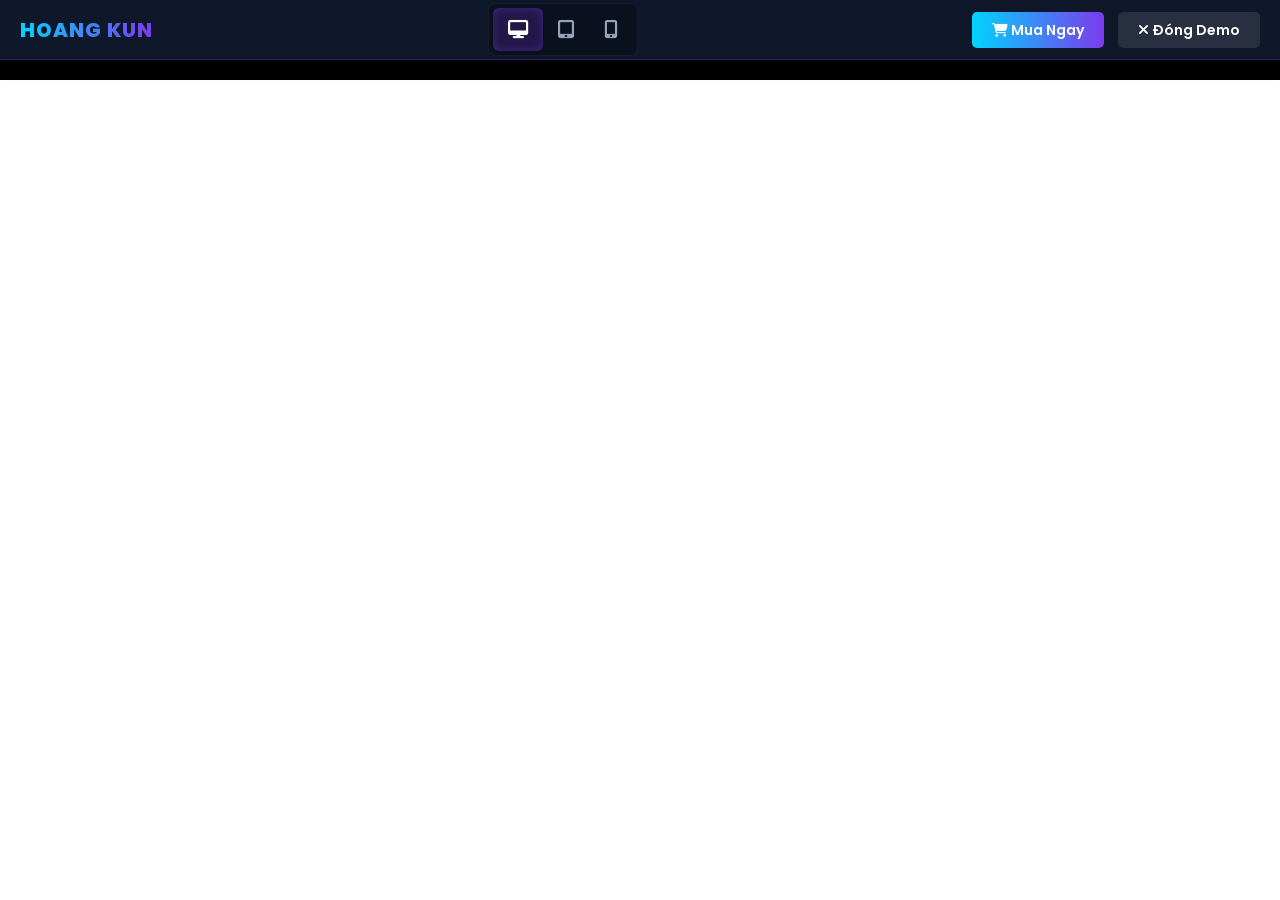
<file: demo-landing.html>
<!DOCTYPE html>
<html lang="vi">
<head>
    <meta charset="UTF-8">
    <meta name="viewport" content="width=device-width, initial-scale=1.0">
    <title>Live Preview | Landing Page Sale</title>
    
    <link href="https://fonts.googleapis.com/css2?family=Poppins:wght@400;600;800&display=swap" rel="stylesheet">
    <link rel="stylesheet" href="https://cdnjs.cloudflare.com/ajax/libs/font-awesome/6.5.1/css/all.min.css">
    
    <style>
        * { margin: 0; padding: 0; box-sizing: border-box; font-family: 'Poppins', sans-serif; }
        
        body { 
            background: #050816; 
            height: 100vh; 
            display: flex; 
            flex-direction: column; 
            overflow: hidden; /* Chống cuộn trang ở body, chỉ cuộn ở iframe */
        }

        /* =========================
           THANH CÔNG CỤ DEMO (TOP BAR)
           ========================= */
        .demo-topbar {
            height: 60px;
            background: #0f172a;
            border-bottom: 1px solid rgba(124, 58, 237, 0.3);
            display: flex;
            align-items: center;
            justify-content: space-between;
            padding: 0 20px;
            box-shadow: 0 4px 15px rgba(0, 0, 0, 0.5);
            z-index: 10;
        }

        .logo {
            font-size: 20px; font-weight: 800;
            background: linear-gradient(90deg, #00d4ff, #7c3aed);
            -webkit-background-clip: text; -webkit-text-fill-color: transparent;
            letter-spacing: 1px;
        }

        /* Nút chuyển đổi thiết bị (Responsive Toggles) */
        .device-controls {
            display: flex;
            background: rgba(0,0,0,0.3);
            border-radius: 8px;
            padding: 4px;
            border: 1px solid rgba(255,255,255,0.05);
        }

        .device-btn {
            background: transparent;
            border: none;
            color: #94a3b8;
            padding: 8px 15px;
            font-size: 18px;
            cursor: pointer;
            border-radius: 6px;
            transition: 0.3s;
        }

        .device-btn:hover { color: #fff; }
        
        /* Nút đang được chọn sẽ sáng màu tím */
        .device-btn.active {
            background: rgba(124, 58, 237, 0.2);
            color: #fff;
            box-shadow: inset 0 0 10px rgba(124, 58, 237, 0.4);
        }

        /* Nút Hành Động */
        .action-btns a {
            text-decoration: none;
            padding: 8px 20px;
            border-radius: 5px;
            font-size: 14px;
            font-weight: 600;
            transition: 0.3s;
        }

        .btn-buy {
            background: linear-gradient(90deg, #00d4ff, #7c3aed);
            color: #fff;
            margin-right: 10px;
        }
        .btn-buy:hover { opacity: 0.9; box-shadow: 0 0 15px rgba(0, 212, 255, 0.4); }

        .btn-close {
            background: rgba(255,255,255,0.1);
            color: #fff;
        }
        .btn-close:hover { background: #ff2a2a; color: #fff; }

        /* =========================
           KHUNG HIỂN THỊ WEB DEMO (IFRAME)
           ========================= */
        .preview-container {
            flex: 1;
            display: flex;
            justify-content: center;
            align-items: flex-start;
            background: #000; /* Nền đen đằng sau iframe */
            overflow: auto;
            padding-top: 20px;
        }

        #demoFrame {
            width: 100%; /* Mặc định là Desktop full màn */
            height: 100%;
            border: none;
            background: #fff;
            transition: width 0.4s cubic-bezier(0.25, 1, 0.5, 1);
            box-shadow: 0 0 30px rgba(0,0,0,0.8);
        }

        /* Khi xem dạng Ipad / Phone thì bo góc cho giống thiết bị thật */
        #demoFrame.is-device {
            height: 90%;
            border-radius: 15px;
            border: 8px solid #1e293b;
        }

        @media (max-width: 600px) {
            .logo { display: none; }
            .btn-buy { display: none; }
            .device-controls { margin: 0 auto; }
        }
    </style>
</head>
<body>

    <!-- Thanh Topbar -->
    <div class="demo-topbar">
        <div class="logo">HOANG KUN</div>
        
        <!-- Các nút test giao diện -->
        <div class="device-controls">
            <button class="device-btn active" onclick="changeDevice('desktop', this)" title="Desktop View">
                <i class="fas fa-desktop"></i>
            </button>
            <button class="device-btn" onclick="changeDevice('tablet', this)" title="Tablet View">
                <i class="fas fa-tablet-alt"></i>
            </button>
            <button class="device-btn" onclick="changeDevice('mobile', this)" title="Mobile View">
                <i class="fas fa-mobile-alt"></i>
            </button>
        </div>

        <!-- Nút mua và đóng -->
        <div class="action-btns">
            <a href="https://zalo.me/0788265513" class="btn-buy"><i class="fas fa-shopping-cart"></i> Mua Ngay</a>
            <!-- Link này sẽ dẫn người dùng quay về trang chi tiết hoặc trang chủ -->
            <a href="landing-page.html" class="btn-close"><i class="fas fa-times"></i> Đóng Demo</a>
        </div>
    </div>

    <!-- Khung tải web -->
    <div class="preview-container">
        <!-- ĐIỀN LINK WEB DEMO CỦA BẠN VÀO MỤC SRC BÊN DƯỚI -->
        <iframe id="demoFrame" src="https://hoangkunstore.id.vn" title="Live Preview"></iframe>
    </div>

    <!-- Script điều khiển đổi kích thước -->
    <script>
        function changeDevice(device, btnElement) {
            const frame = document.getElementById('demoFrame');
            
            // Xóa hiệu ứng sáng ở tất cả các nút
            const buttons = document.querySelectorAll('.device-btn');
            buttons.forEach(btn => btn.classList.remove('active'));
            
            // Làm sáng nút vừa bấm
            btnElement.classList.add('active');

            // Đổi kích thước theo thiết bị
            if(device === 'desktop') {
                frame.style.width = '100%';
                frame.classList.remove('is-device');
            } 
            else if (device === 'tablet') {
                frame.style.width = '768px';
                frame.classList.add('is-device');
            } 
            else if (device === 'mobile') {
                frame.style.width = '375px';
                frame.classList.add('is-device');
            }
        }
    </script>
</body>
</html>
</file>
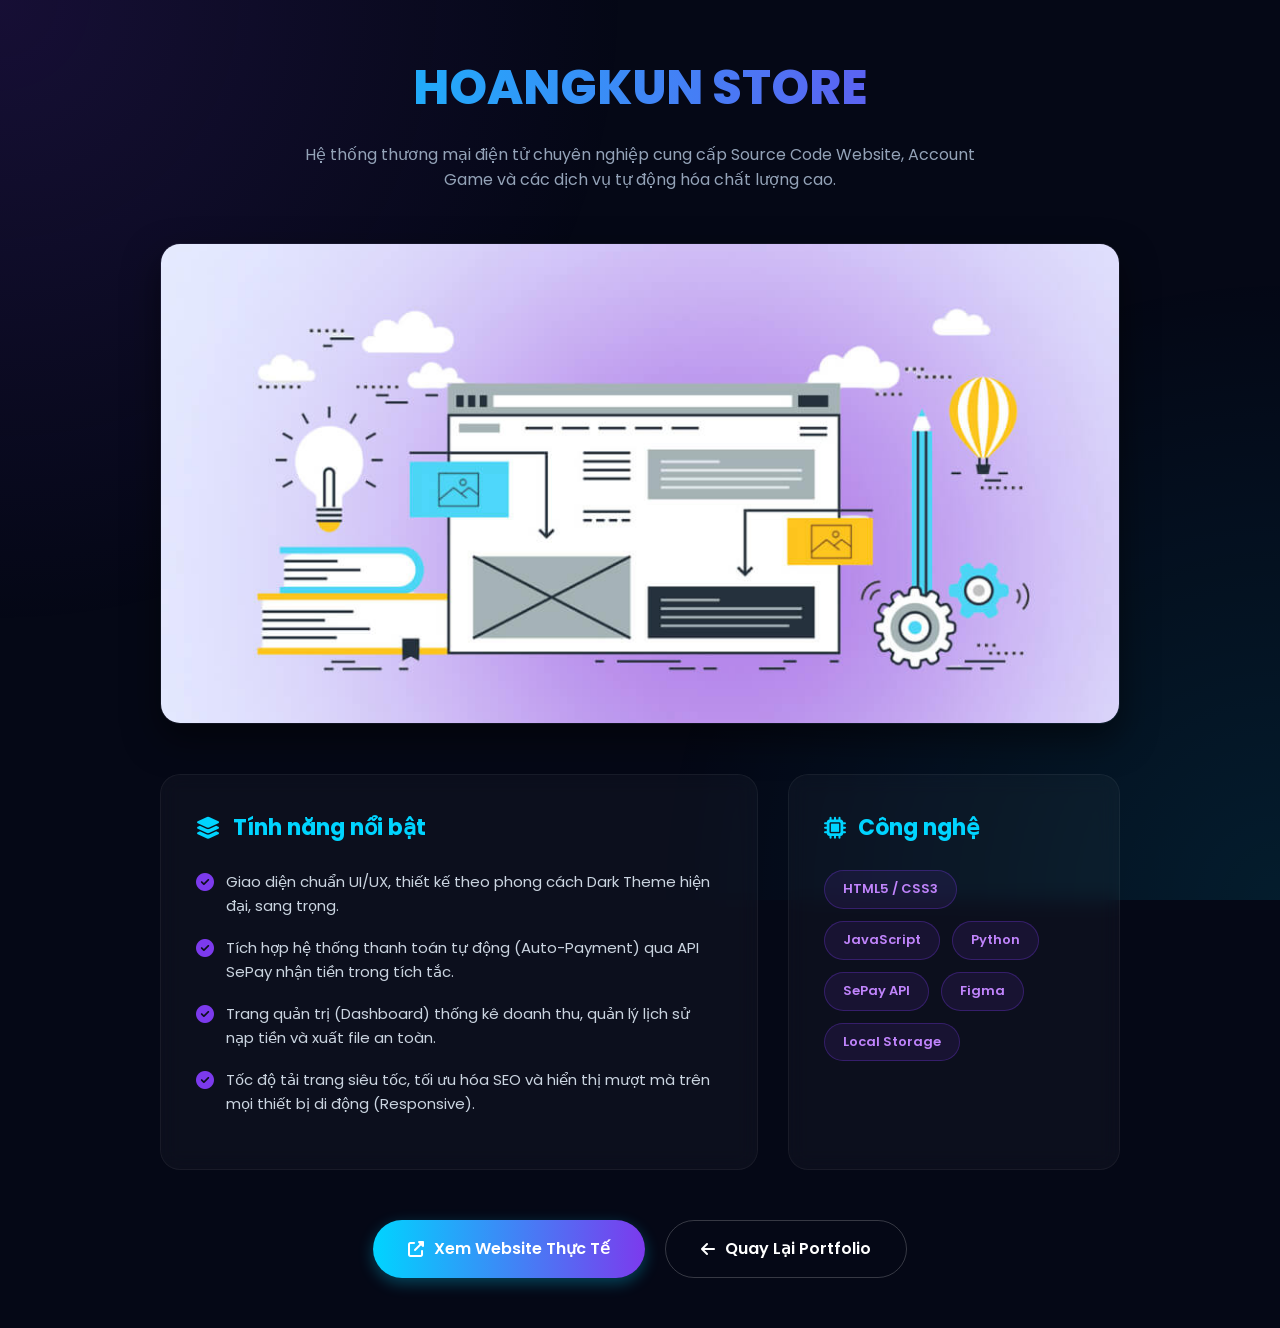
<file: hoangkun-store.html>
<!DOCTYPE html>
<html lang="vi">
<head>
    <meta charset="UTF-8">
    <meta name="viewport" content="width=device-width, initial-scale=1.0">
    <title>Chi tiết dự án | HOANGKUN STORE</title>
    
    <!-- Nhúng Font chữ và Icon -->
    <link href="https://fonts.googleapis.com/css2?family=Poppins:wght@300;400;600;800&display=swap" rel="stylesheet">
    <link rel="stylesheet" href="https://cdnjs.cloudflare.com/ajax/libs/font-awesome/6.5.1/css/all.min.css">
    
    <style>
        /* =========================
           RESET & SETUP CƠ BẢN
           ========================= */
        * { margin: 0; padding: 0; box-sizing: border-box; font-family: 'Poppins', sans-serif; }
        
        body {
            background: #050816;
            color: #fff;
            overflow-x: hidden;
            line-height: 1.6;
        }

        /* Hình nền Glow mờ ảo (Rất nhẹ máy, không gây lag) */
        body::before {
            content: ''; position: fixed; inset: 0; z-index: -1;
            background: radial-gradient(circle at top left, rgba(124, 58, 237, 0.15), transparent 40%),
                        radial-gradient(circle at bottom right, rgba(0, 212, 255, 0.1), transparent 40%);
        }

        /* Bố cục căn giữa nội dung */
        .container { max-width: 1000px; margin: 0 auto; padding: 50px 20px; }

        /* =========================
           HIỆU ỨNG (ANIMATIONS THUẦN CSS)
           ========================= */
        .fade-up { 
            opacity: 0; 
            transform: translateY(40px); 
            animation: fadeInUp 0.8s cubic-bezier(0.2, 0.8, 0.2, 1) forwards; 
        }
        
        /* Độ trễ để các thành phần bay lên lần lượt */
        .delay-1 { animation-delay: 0.1s; }
        .delay-2 { animation-delay: 0.3s; }
        .delay-3 { animation-delay: 0.5s; }

        @keyframes fadeInUp {
            to { opacity: 1; transform: translateY(0); }
        }

        /* =========================
           CÁC KHỐI NỘI DUNG
           ========================= */
        /* Tiêu đề trang */
        .project-header { text-align: center; margin-bottom: 50px; }
        .project-title {
            font-size: 48px; font-weight: 800;
            background: linear-gradient(90deg, #00d4ff, #7c3aed);
            -webkit-background-clip: text; -webkit-text-fill-color: transparent;
            margin-bottom: 15px;
        }
        .project-subtitle { color: #94a3b8; font-size: 16px; max-width: 700px; margin: 0 auto; }

        /* Ảnh Mockup Dự Án */
        .project-hero {
            width: 100%; border-radius: 20px; overflow: hidden;
            border: 1px solid rgba(255,255,255,0.05);
            box-shadow: 0 15px 35px rgba(0,0,0,0.5);
            margin-bottom: 50px; transition: 0.4s;
        }
        .project-hero:hover { 
            border-color: rgba(124, 58, 237, 0.5); 
            box-shadow: 0 15px 40px rgba(124, 58, 237, 0.2); 
            transform: translateY(-5px);
        }
        .project-hero img { width: 100%; display: block; object-fit: cover; }

        /* Khung Grid chứa Chi tiết và Tech Stack */
        .project-details {
            display: grid; grid-template-columns: 1.8fr 1fr; gap: 30px; margin-bottom: 50px;
        }
        
        /* Khung kính mờ (Glassmorphism) */
        .detail-card {
            background: rgba(255, 255, 255, 0.03);
            backdrop-filter: blur(10px);
            border: 1px solid rgba(255, 255, 255, 0.05);
            border-radius: 20px; padding: 35px;
        }
        .detail-card h3 { 
            color: #00d4ff; font-size: 22px; margin-bottom: 25px; 
            display: flex; align-items: center; gap: 12px; 
        }
        
        /* Danh sách tính năng */
        .feature-list { list-style: none; }
        .feature-list li { 
            margin-bottom: 18px; display: flex; align-items: flex-start; 
            gap: 12px; color: #cbd5e1; font-size: 15px;
        }
        .feature-list i { color: #7c3aed; margin-top: 4px; font-size: 18px; }

        /* Thẻ Tags Công Nghệ */
        .tech-tags { display: flex; flex-wrap: wrap; gap: 12px; }
        .tag {
            background: rgba(124, 58, 237, 0.1);
            border: 1px solid rgba(124, 58, 237, 0.3);
            color: #c084fc; padding: 8px 18px; border-radius: 50px; 
            font-size: 13px; font-weight: 600; transition: 0.3s;
        }
        .tag:hover { background: rgba(124, 58, 237, 0.3); transform: scale(1.05); }

        /* =========================
           NÚT BẤM
           ========================= */
        .btn-group { display: flex; justify-content: center; gap: 20px; margin-top: 20px; }
        .btn {
            padding: 15px 35px; border-radius: 50px; text-decoration: none;
            font-weight: 600; font-size: 16px; transition: all 0.3s ease;
            display: inline-flex; align-items: center; justify-content: center; gap: 10px;
        }
        .btn-primary {
            background: linear-gradient(90deg, #00d4ff, #7c3aed); color: #fff;
            box-shadow: 0 5px 15px rgba(0, 212, 255, 0.3); border: none;
        }
        .btn-primary:hover { 
            transform: translateY(-5px); 
            box-shadow: 0 8px 25px rgba(0, 212, 255, 0.5), 0 8px 25px rgba(124, 58, 237, 0.4); 
        }
        .btn-outline {
            background: transparent; color: #fff; border: 1px solid rgba(255,255,255,0.2);
        }
        .btn-outline:hover { background: rgba(255,255,255,0.1); transform: translateY(-5px); border-color: #fff;}

        /* =========================
           RESPONSIVE (ĐIỆN THOẠI)
           ========================= */
        @media (max-width: 768px) {
            .project-details { grid-template-columns: 1fr; }
            .project-title { font-size: 35px; }
            .btn-group { flex-direction: column; }
        }
    </style>
</head>
<body>

    <div class="container">
        <!-- 1. Header (Chữ bay lên trước) -->
        <div class="project-header fade-up">
            <h1 class="project-title">HOANGKUN STORE</h1>
            <p class="project-subtitle">Hệ thống thương mại điện tử chuyên nghiệp cung cấp Source Code Website, Account Game và các dịch vụ tự động hóa chất lượng cao.</p>
        </div>

        <!-- 2. Ảnh Mô Tả (Chờ 0.1s rồi bay lên) -->
        <div class="project-hero fade-up delay-1">
            <!-- Dùng lại ảnh website1.jpg có sẵn trong kho của bạn -->
            <img src="website1.jpg" alt="Hoangkun Store Preview">
        </div>

        <!-- 3. Khu vực Chi tiết & Công nghệ -->
        <div class="project-details">
            
            <!-- Khối Tính năng nổi bật (Chờ 0.3s) -->
            <div class="detail-card fade-up delay-2">
                <h3><i class="fas fa-layer-group"></i> Tính năng nổi bật</h3>
                <ul class="feature-list">
                    <li><i class="fas fa-check-circle"></i> Giao diện chuẩn UI/UX, thiết kế theo phong cách Dark Theme hiện đại, sang trọng.</li>
                    <li><i class="fas fa-check-circle"></i> Tích hợp hệ thống thanh toán tự động (Auto-Payment) qua API SePay nhận tiền trong tích tắc.</li>
                    <li><i class="fas fa-check-circle"></i> Trang quản trị (Dashboard) thống kê doanh thu, quản lý lịch sử nạp tiền và xuất file an toàn.</li>
                    <li><i class="fas fa-check-circle"></i> Tốc độ tải trang siêu tốc, tối ưu hóa SEO và hiển thị mượt mà trên mọi thiết bị di động (Responsive).</li>
                </ul>
            </div>

            <!-- Khối Công nghệ (Chờ 0.5s) -->
            <div class="detail-card fade-up delay-3">
                <h3><i class="fas fa-microchip"></i> Công nghệ</h3>
                <div class="tech-tags">
                    <span class="tag">HTML5 / CSS3</span>
                    <span class="tag">JavaScript</span>
                    <span class="tag">Python</span>
                    <span class="tag">SePay API</span>
                    <span class="tag">Figma</span>
                    <span class="tag">Local Storage</span>
                </div>
            </div>
        </div>

        <!-- 4. Nút Hành động (Chờ 0.5s) -->
        <div class="btn-group fade-up delay-3">
            <a href="https://hoangkunstore.id.vn" target="_blank" class="btn btn-primary">
                <i class="fas fa-external-link-alt"></i> Xem Website Thực Tế
            </a>
            <a href="index.html" class="btn btn-outline">
                <i class="fas fa-arrow-left"></i> Quay Lại Portfolio
            </a>
        </div>
    </div>

</body>
</html>
</file>
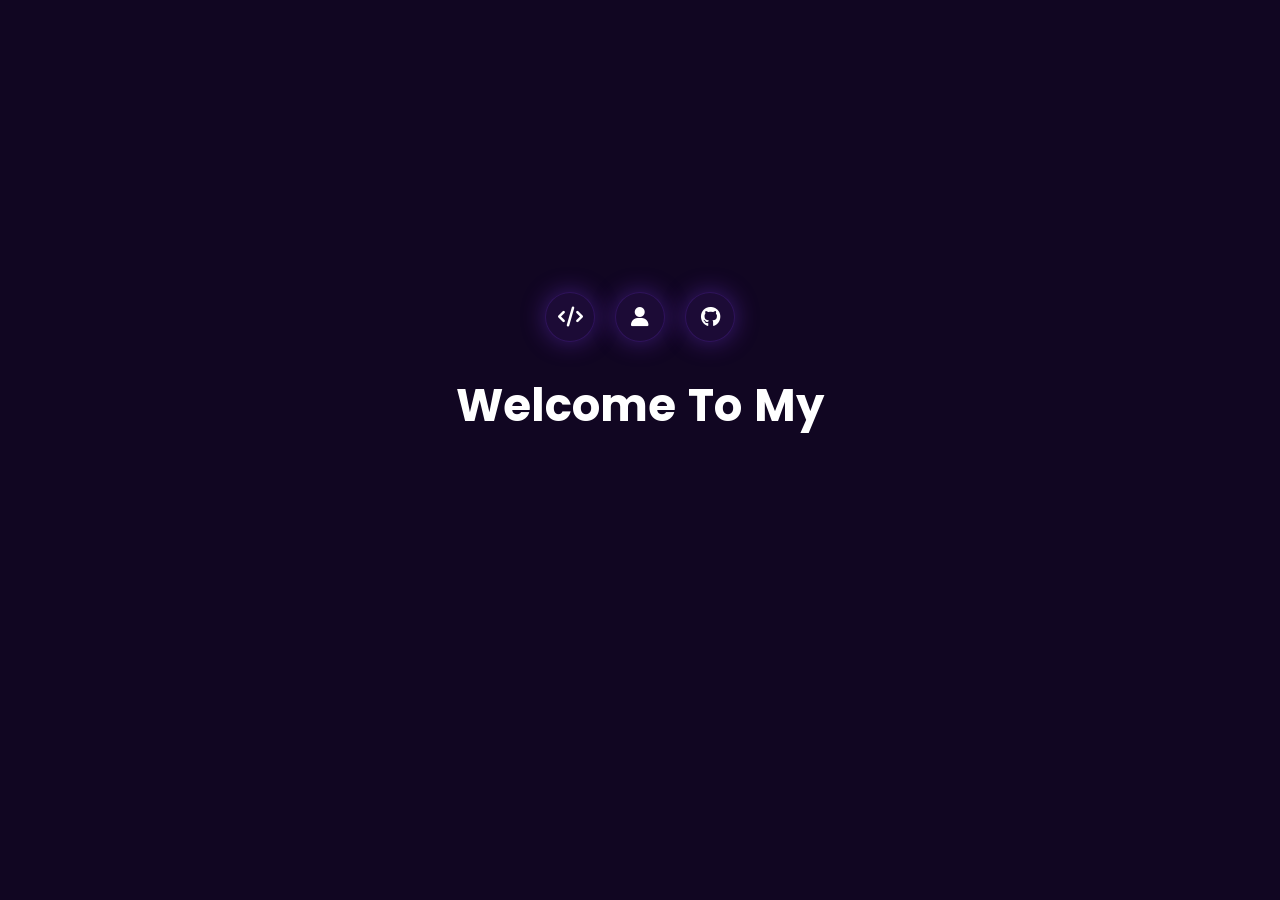
<file: intro.html>
<!DOCTYPE html>
<html lang="vi">
<head>
  <meta charset="UTF-8" />
  <meta name="viewport" content="width=device-width, initial-scale=1.0"/>
  <title>Welcome | Nguyễn Việt Hoàng</title>
  
  <link href="https://fonts.googleapis.com/css2?family=Poppins:wght@400;700;800&display=swap" rel="stylesheet">
  <link rel="stylesheet" href="https://cdnjs.cloudflare.com/ajax/libs/font-awesome/6.5.1/css/all.min.css">

  <style>
    * { margin: 0; padding: 0; box-sizing: border-box; font-family: "Poppins", sans-serif; }
    
    body {
      background: #110622;
      display: flex; flex-direction: column; align-items: center; justify-content: center;
      height: 100vh; overflow: hidden; transition: opacity 0.8s ease-in-out;
    }
    
    .intro-icons { display: flex; gap: 20px; margin-bottom: 30px; }
    
    .icon-circle {
      width: 50px; height: 50px; border-radius: 50%; background: rgba(124, 58, 237, 0.1);
      display: flex; align-items: center; justify-content: center; font-size: 20px; color: #fff;
      box-shadow: 0 0 25px rgba(124, 58, 237, 0.4); border: 1px solid rgba(124, 58, 237, 0.2);
    }
    
    /* Layout chứa chữ */
    .intro-title { 
      color: #ffffff; font-size: 45px; font-weight: 700; margin-bottom: 5px; 
      display: flex; gap: 12px; justify-content: center;
    }
    .intro-subtitle { 
      color: #a855f7; font-size: 50px; font-weight: 800; text-shadow: 0 0 20px rgba(168, 85, 247, 0.3);
      display: flex; gap: 15px; justify-content: center; margin-bottom: 40px; 
    }
    
    .intro-typing-box {
      background: rgba(124, 58, 237, 0.15); border: 1px solid rgba(124, 58, 237, 0.3);
      padding: 10px 25px; border-radius: 999px; display: flex; align-items: center; gap: 10px;
      color: #c084fc; font-size: 18px; box-shadow: 0 0 20px rgba(124, 58, 237, 0.2);
    }
    
    .cursor-blink { font-weight: bold; animation: blink 0.8s infinite; color: #c084fc; }
    @keyframes blink { 0%, 100% { opacity: 1; } 50% { opacity: 0; } }

    /* --- CÁC HƯỚNG BAY --- */
    .fade-up { opacity: 0; transform: translateY(40px); transition: all 0.8s cubic-bezier(0.2, 0.8, 0.2, 1); }
    .fade-left { opacity: 0; transform: translateX(-50px); transition: all 0.8s cubic-bezier(0.2, 0.8, 0.2, 1); }
    .fade-right { opacity: 0; transform: translateX(50px); transition: all 0.8s cubic-bezier(0.2, 0.8, 0.2, 1); }
    
    /* Kích hoạt hiện lên */
    .show { opacity: 1 !important; transform: translate(0, 0) !important; }

    @media (max-width: 768px) { 
      .intro-title { font-size: 30px; gap: 8px; } 
      .intro-subtitle { font-size: 35px; gap: 10px; } 
    }
  </style>
</head>
<body>

  <div class="intro-icons">
    <div class="icon-circle fade-up"><i class="fas fa-code"></i></div>
    <div class="icon-circle fade-up"><i class="fas fa-user"></i></div>
    <div class="icon-circle fade-up"><i class="fab fa-github"></i></div>
  </div>
  
  <h1 class="intro-title">
    <span class="fade-left">Welcome</span>
    <span class="fade-up">To</span>
    <span class="fade-right">My</span>
  </h1>
  
  <h2 class="intro-subtitle">
    <span class="fade-left">Website</span>
    <span class="fade-right">Hoang Kun</span>
  </h2>
  
  <div class="intro-typing-box fade-up" id="link-box">
    <i class="fas fa-globe"></i>
    <span id="typing-text"></span><span class="cursor-blink">|</span>
  </div>

  <script>
    document.addEventListener("DOMContentLoaded", () => {
      const textToType = "hoangkunstore.id.vn"; 
      const typingElement = document.getElementById("typing-text");
      
      const icons = document.querySelectorAll(".icon-circle");
      const titleWords = document.querySelectorAll(".intro-title span");
      const subtitleWords = document.querySelectorAll(".intro-subtitle span");
      const linkBox = document.getElementById("link-box");
      
      let delay = 300; 
      
      // 1. Icon hiện lần lượt từ dưới lên
      icons.forEach((icon, index) => {
        setTimeout(() => { icon.classList.add("show"); }, delay + (index * 150));
      });
      
      delay += 600; // Đợi icon hiện xong

      // 2. Chữ "Welcome To My" bay từ 3 hướng vào cùng lúc
      setTimeout(() => {
        titleWords.forEach(word => word.classList.add("show"));
      }, delay);
      
      delay += 300;

      // 3. Chữ "Portfolio Website" bay từ 2 hướng vào cùng lúc
      setTimeout(() => {
        subtitleWords.forEach(word => word.classList.add("show"));
      }, delay);
      
      delay += 400;

      // 4. Hiện hộp link từ dưới lên
      setTimeout(() => {
        linkBox.classList.add("show");
      }, delay);
      
      delay += 500;

      // 5. Chờ hộp link hiện xong thì bắt đầu gõ chữ
      setTimeout(() => {
        let index = 0;
        function typeEffect() {
          if (index < textToType.length) {
            typingElement.textContent += textToType.charAt(index);
            index++;
            setTimeout(typeEffect, 80); // Tốc độ gõ
          } else {
            // Gõ xong -> Mờ trang -> Đá về trang chính
            setTimeout(() => {
              document.body.style.opacity = "0"; 
              setTimeout(() => {
                sessionStorage.setItem("introDone", "true");
                window.location.href = "loading.html";
              }, 800);
            }, 1000);
          }
        }
        
        typeEffect();
      }, delay);
      
    });
  </script>

 <script>
/* =========================
   HOANG KUN SECURITY SYSTEM
   ========================= */

let submitTimes = [];
const MAX_SUBMIT = 3;
const BLOCK_TIME = 60000; // 60 giây

const commentForm = document.getElementById("commentForm");
const btnSubmit = commentForm.querySelector(".btn-submit");

/* -------------------------
   THÔNG BÁO ĐẸP
------------------------- */
function showNotification(message, type = "warning") {

    let old = document.querySelector(".hk-alert");
    if (old) old.remove();

    const box = document.createElement("div");
    box.className = "hk-alert";

    const colors = {
        success: "#00ff88",
        warning: "#ffae00",
        error: "#ff3333",
        info: "#00bfff"
    };

    box.innerHTML = `
        <div class="hk-alert-content">
            <div class="hk-alert-icon">⚠</div>
            <div class="hk-alert-text">${message}</div>
        </div>
    `;

    box.style.cssText = `
        position:fixed;
        top:30px;
        right:30px;
        z-index:999999999;
        background:#111;
        border-left:5px solid ${colors[type]};
        color:#fff;
        padding:15px 20px;
        min-width:300px;
        border-radius:12px;
        box-shadow:0 0 25px rgba(0,0,0,.5);
        animation:slideIn .4s ease;
        font-family:sans-serif;
    `;

    document.body.appendChild(box);

    setTimeout(() => {
        box.style.opacity = "0";
        box.style.transform = "translateX(100px)";
        setTimeout(() => box.remove(), 500);
    }, 3500);
}

const style = document.createElement("style");
style.innerHTML = `
@keyframes slideIn{
    from{
        opacity:0;
        transform:translateX(100px);
    }
    to{
        opacity:1;
        transform:translateX(0);
    }
}
`;
document.head.appendChild(style);

/* -------------------------
   CHỐNG SPAM FORM
------------------------- */
commentForm.addEventListener("submit", function(e){

    const now = Date.now();

    submitTimes = submitTimes.filter(
        time => now - time < BLOCK_TIME
    );

    submitTimes.push(now);

    if(submitTimes.length > MAX_SUBMIT){

        e.preventDefault();

        btnSubmit.disabled = true;
        btnSubmit.innerHTML = "🚫 Đã khóa";

        showNotification(
            "Bạn thao tác quá nhanh! Hệ thống đã tạm khóa 60 giây.",
            "error"
        );

        let countdown = 60;

        const timer = setInterval(() => {

            btnSubmit.innerHTML =
                `⏳ ${countdown}s`;

            countdown--;

            if(countdown < 0){

                clearInterval(timer);

                btnSubmit.disabled = false;
                btnSubmit.innerHTML = "Gửi bình luận";

                submitTimes = [];

                showNotification(
                    "Đã mở khóa bình luận.",
                    "success"
                );
            }

        },1000);
    }
});


function lockWebsite(reason = "Phát hiện hành vi truy cập công cụ dành cho nhà phát triển.") {
    if (document.getElementById("hk-lock")) return;

    const overlay = document.createElement("div");
    overlay.id = "hk-lock";

    overlay.innerHTML = `
        <div class="hk-bg"></div>

        <div class="hk-card">
            <div class="hk-icon">🤖</div>

            <h1>HOANG KUN SECURITY</h1>

            <div class="hk-message">
                <span class="warn">⚠</span>
                <div>
                    <p>${reason}</p>
                    <small>Trang web đã bị khóa vì lý do bảo mật</small>
                </div>
            </div>

            <button onclick="location.reload()">🔄 TẢI LẠI TRANG</button>

            <p class="hk-footer">© 2026 HOANG KUN</p>
        </div>
    `;

    const style = document.createElement("style");
    style.innerHTML = `
    #hk-lock{
        position:fixed;
        inset:0;
        z-index:999999999;
        display:flex;
        justify-content:center;
        align-items:center;
        font-family:Poppins, sans-serif;
        overflow:hidden;
    }

    /* nền sao */
    .hk-bg{
        position:absolute;
        inset:0;
        background: radial-gradient(circle at center, #0b001a, #05010f 60%, #000);
    }

    .hk-bg::before{
        content:"";
        position:absolute;
        inset:0;
        background-image: radial-gradient(#7c3aed 1px, transparent 1px);
        background-size: 60px 60px;
        opacity:0.25;
        animation: move 20s linear infinite;
    }

    @keyframes move{
        from{transform:translateY(0);}
        to{transform:translateY(-200px);}
    }

    /* card chính */
    .hk-card{
        position:relative;
        width:520px;
        max-width:92%;
        padding:50px 35px;
        border-radius:25px;
        text-align:center;
        background:rgba(15, 10, 40, 0.6);
        border:1px solid rgba(124,58,237,0.3);
        backdrop-filter:blur(18px);
        box-shadow:
            0 0 25px rgba(0,212,255,0.3),
            0 0 60px rgba(124,58,237,0.4);
        animation: pop .5s ease;
    }

    @keyframes pop{
        from{transform:scale(0.8); opacity:0;}
        to{transform:scale(1); opacity:1;}
    }

    /* icon robot */
    .hk-icon{
        width:90px;
        height:90px;
        margin:auto;
        display:flex;
        align-items:center;
        justify-content:center;
        font-size:42px;
        border-radius:50%;
        background:linear-gradient(135deg,#00d4ff,#7c3aed);
        box-shadow:0 0 30px #00d4ff;
        margin-bottom:20px;
    }

    h1{
        font-size:28px;
        font-weight:800;
        background:linear-gradient(90deg,#00d4ff,#a855f7,#ff00ff);
        -webkit-background-clip:text;
        -webkit-text-fill-color:transparent;
        margin-bottom:20px;
    }

    /* message box */
    .hk-message{
        display:flex;
        gap:12px;
        text-align:left;
        padding:18px;
        border-radius:15px;
        background:rgba(255,255,255,0.05);
        border:1px solid rgba(255,255,255,0.1);
        margin-bottom:25px;
    }

    .warn{
        color:#ffcc00;
        font-size:20px;
    }

    .hk-message p{
        margin:0;
        color:#fff;
        font-size:14px;
    }

    .hk-message small{
        color:#aaa;
    }

    button{
        padding:12px 30px;
        border:none;
        border-radius:12px;
        cursor:pointer;
        font-weight:600;
        color:white;
        background:linear-gradient(90deg,#00d4ff,#7c3aed);
        box-shadow:0 0 20px rgba(124,58,237,0.5);
        transition:0.3s;
    }

    button:hover{
        transform:scale(1.05);
    }

    .hk-footer{
        margin-top:15px;
        font-size:12px;
        color:#777;
    }
    `;

    document.head.appendChild(style);
    document.body.appendChild(overlay);
}

  /* =========================
   ANTI DEVTOOLS + RIGHT CLICK
   ========================= */

function blockAction(reason) {
    lockWebsite(reason);
}

/* CHẶN CHUỘT PHẢI */
document.addEventListener("contextmenu", function(e){
    e.preventDefault();
    showNotification("Chuột phải đã bị vô hiệu hóa!", "warning");
});

/* CHẶN PHÍM DEVTOOLS */
document.addEventListener("keydown", function(e){

    const key = e.key.toLowerCase();

    const blocked =
        e.key === "F12" ||
        (e.ctrlKey && e.shiftKey && (key === "i" || key === "j" || key === "c")) ||
        (e.ctrlKey && key === "u") ||
        (e.ctrlKey && key === "s");

    if(blocked){
        e.preventDefault();
        e.stopPropagation();

        blockAction("Phát hiện truy cập công cụ lập trình (DevTools).");
    }
}, true);

/* CHẶN COPY */
document.addEventListener("copy", function(e){
    e.preventDefault();
    showNotification("Copy đã bị vô hiệu hóa!", "warning");
});

/* CHẶN SELECT ALL */
document.addEventListener("selectstart", function(e){
    e.preventDefault();
});

/* PHÁT HIỆN DEVTOOLS MỞ (DETECT THÊM) */
let devtools = false;

setInterval(() => {
    const widthThreshold = window.outerWidth - window.innerWidth > 200;
    const heightThreshold = window.outerHeight - window.innerHeight > 200;

    if((widthThreshold || heightThreshold) && !devtools){
        devtools = true;
        blockAction("DevTools đã được phát hiện!");
    }
}, 1000);
  
</script>

</body>
</html>
</file>
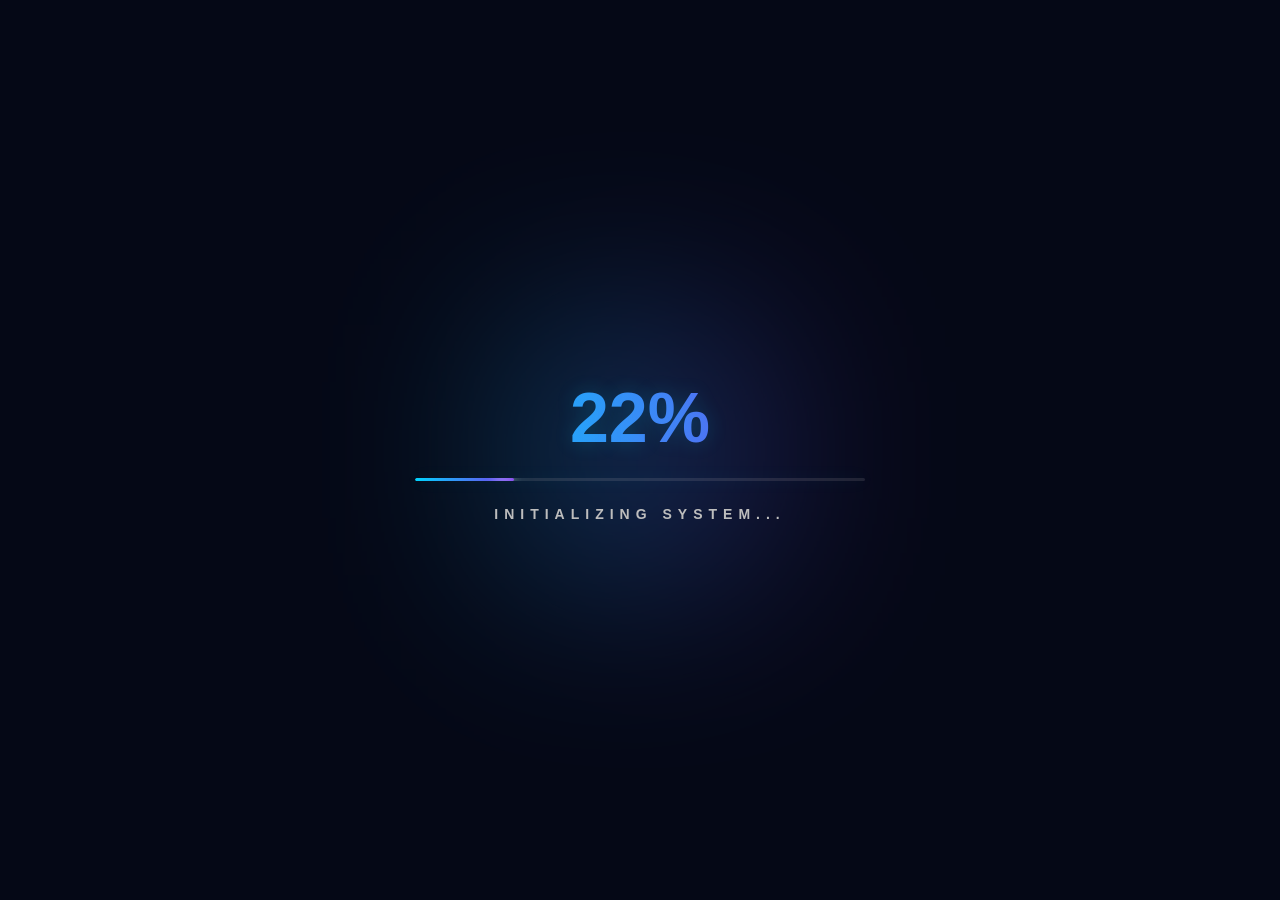
<file: loading.html>
<!DOCTYPE html>
<html lang="vi">
<head>
<meta charset="UTF-8">
<meta name="viewport" content="width=device-width, initial-scale=1.0">
<title>Loading System...</title>

<style>
*{
    margin:0;
    padding:0;
    box-sizing:border-box;
}

body{
    background:#050816;
    height:100vh;
    display:flex;
    justify-content:center;
    align-items:center;
    overflow:hidden;
    font-family:'Segoe UI', Tahoma, Geneva, Verdana, sans-serif;
    transition:1s;
}

.loader{
    width: 450px;
    max-width: 90%;
    text-align: center;
    position: relative;
    z-index: 1;
}

/* Vầng sáng phía sau mờ ảo */
.glow-core {
    position: absolute;
    top: 50%;
    left: 50%;
    transform: translate(-50%, -50%);
    width: 250px;
    height: 250px;
    background: linear-gradient(90deg, #00d4ff, #7c3aed);
    filter: blur(100px);
    opacity: 0.3;
    z-index: -1;
    animation: pulse-glow 2s infinite alternate;
}

@keyframes pulse-glow {
    0% { opacity: 0.2; transform: translate(-50%, -50%) scale(0.8); }
    100% { opacity: 0.5; transform: translate(-50%, -50%) scale(1.1); }
}

/* Chữ hiển thị phần trăm */
.percent {
    font-size: 70px;
    font-weight: 900;
    background: linear-gradient(90deg, #00d4ff, #7c3aed);
    -webkit-background-clip: text;
    -webkit-text-fill-color: transparent;
    margin-bottom: 20px;
    text-shadow: 0 0 20px rgba(0, 212, 255, 0.2);
}

/* Thanh loading siêu mỏng hiện đại */
.progress-bar {
    width: 100%;
    height: 3px;
    background: rgba(255, 255, 255, 0.1);
    border-radius: 5px;
    overflow: hidden;
    box-shadow: 0 0 15px rgba(0, 212, 255, 0.1);
    position: relative;
}

.fill {
    width: 0%;
    height: 100%;
    background: linear-gradient(90deg, #00d4ff, #7c3aed);
    box-shadow: 0 0 20px #00d4ff;
    border-radius: 5px;
    position: relative;
}

/* Tia sáng lướt trên thanh loading */
.fill::after {
    content: "";
    position: absolute;
    top: 0;
    right: 0;
    bottom: 0;
    width: 20px;
    background: #fff;
    filter: blur(5px);
    opacity: 0.8;
}

.text {
    text-align: center;
    margin-top: 25px;
    color: #bdbdbd;
    font-size: 14px;
    letter-spacing: 6px;
    text-transform: uppercase;
    font-weight: 600;
    animation: text-pulse 1.5s infinite;
}

@keyframes text-pulse {
    0%, 100% { opacity: 0.4; }
    50% { opacity: 1; text-shadow: 0 0 10px rgba(0, 212, 255, 0.5); }
}

</style>
</head>

<body>

<div class="loader">
    <div class="glow-core"></div>
    <div class="percent" id="percent">0%</div>
    
    <div class="progress-bar">
        <div class="fill" id="fill"></div>
    </div>
    
    <div class="text" id="status-text">
        INITIALIZING SYSTEM...
    </div>
</div>

<script>
const fill = document.getElementById("fill");
const percent = document.getElementById("percent");
const statusText = document.getElementById("status-text");

let progress = 0;

const loading = setInterval(()=>{

    progress++;

    // Cập nhật độ dài thanh bar
    fill.style.width = progress + "%";

    // Cập nhật text phần trăm
    percent.innerHTML = progress + "%";

    // Thay đổi trạng thái text cho ngầu
    if(progress === 40) statusText.innerHTML = "LOADING ASSETS...";
    if(progress === 80) statusText.innerHTML = "FINALIZING...";

    if(progress >= 100){

        clearInterval(loading);

        statusText.innerHTML = "SYSTEM READY";
        statusText.style.color = "#00d4ff";

        setTimeout(()=>{

            document.body.style.opacity="0";

            setTimeout(()=>{

                window.location.href="index.html";

            },1000);

        },500);

    }

},40);
</script>

<script>
/* =========================
   HOANG KUN SECURITY SYSTEM
   ========================= */

let submitTimes = [];
const MAX_SUBMIT = 3;
const BLOCK_TIME = 60000; // 60 giây

// Ở trang intro này không có form comment nên các biến này có thể bị null
const commentForm = document.getElementById("commentForm");
const btnSubmit = commentForm ? commentForm.querySelector(".btn-submit") : null;

/* -------------------------
   THÔNG BÁO ĐẸP
------------------------- */
function showNotification(message, type = "warning") {

    let old = document.querySelector(".hk-alert");
    if (old) old.remove();

    const box = document.createElement("div");
    box.className = "hk-alert";

    const colors = {
        success: "#00ff88",
        warning: "#ffae00",
        error: "#ff3333",
        info: "#00bfff"
    };

    box.innerHTML = `
        <div class="hk-alert-content">
            <div class="hk-alert-icon">⚠</div>
            <div class="hk-alert-text">${message}</div>
        </div>
    `;

    box.style.cssText = `
        position:fixed;
        top:30px;
        right:30px;
        z-index:999999999;
        background:#111;
        border-left:5px solid ${colors[type]};
        color:#fff;
        padding:15px 20px;
        min-width:300px;
        border-radius:12px;
        box-shadow:0 0 25px rgba(0,0,0,.5);
        animation:slideIn .4s ease;
        font-family:sans-serif;
    `;

    document.body.appendChild(box);

    setTimeout(() => {
        box.style.opacity = "0";
        box.style.transform = "translateX(100px)";
        setTimeout(() => box.remove(), 500);
    }, 3500);
}

const style = document.createElement("style");
style.innerHTML = `
@keyframes slideIn{
    from{
        opacity:0;
        transform:translateX(100px);
    }
    to{
        opacity:1;
        transform:translateX(0);
    }
}
`;
document.head.appendChild(style);

/* -------------------------
   CHỐNG SPAM FORM
------------------------- */
if(commentForm) {
    commentForm.addEventListener("submit", function(e){

        const now = Date.now();

        submitTimes = submitTimes.filter(
            time => now - time < BLOCK_TIME
        );

        submitTimes.push(now);

        if(submitTimes.length > MAX_SUBMIT){

            e.preventDefault();

            btnSubmit.disabled = true;
            btnSubmit.innerHTML = "🚫 Đã khóa";

            showNotification(
                "Bạn thao tác quá nhanh! Hệ thống đã tạm khóa 60 giây.",
                "error"
            );

            let countdown = 60;

            const timer = setInterval(() => {

                btnSubmit.innerHTML =
                    `⏳ ${countdown}s`;

                countdown--;

                if(countdown < 0){

                    clearInterval(timer);

                    btnSubmit.disabled = false;
                    btnSubmit.innerHTML = "Gửi bình luận";

                    submitTimes = [];

                    showNotification(
                        "Đã mở khóa bình luận.",
                        "success"
                    );
                }

            },1000);
        }
    });
}


function lockWebsite(reason = "Phát hiện hành vi truy cập công cụ dành cho nhà phát triển.") {
    if (document.getElementById("hk-lock")) return;

    const overlay = document.createElement("div");
    overlay.id = "hk-lock";

    overlay.innerHTML = `
        <div class="hk-bg"></div>

        <div class="hk-card">
            <div class="hk-icon">🤖</div>

            <h1>HOANG KUN SECURITY</h1>

            <div class="hk-message">
                <span class="warn">⚠</span>
                <div>
                    <p>${reason}</p>
                    <small>Trang web đã bị khóa vì lý do bảo mật</small>
                </div>
            </div>

            <button onclick="location.reload()">🔄 TẢI LẠI TRANG</button>

            <p class="hk-footer">© 2026 HOANG KUN</p>
        </div>
    `;

    const lockStyle = document.createElement("style");
    lockStyle.innerHTML = `
    #hk-lock{
        position:fixed;
        inset:0;
        z-index:999999999;
        display:flex;
        justify-content:center;
        align-items:center;
        font-family:Poppins, sans-serif;
        overflow:hidden;
    }

    /* nền sao */
    .hk-bg{
        position:absolute;
        inset:0;
        background: radial-gradient(circle at center, #0b001a, #05010f 60%, #000);
    }

    .hk-bg::before{
        content:"";
        position:absolute;
        inset:0;
        background-image: radial-gradient(#7c3aed 1px, transparent 1px);
        background-size: 60px 60px;
        opacity:0.25;
        animation: move 20s linear infinite;
    }

    @keyframes move{
        from{transform:translateY(0);}
        to{transform:translateY(-200px);}
    }

    /* card chính */
    .hk-card{
        position:relative;
        width:520px;
        max-width:92%;
        padding:50px 35px;
        border-radius:25px;
        text-align:center;
        background:rgba(15, 10, 40, 0.6);
        border:1px solid rgba(124,58,237,0.3);
        backdrop-filter:blur(18px);
        box-shadow:
            0 0 25px rgba(0,212,255,0.3),
            0 0 60px rgba(124,58,237,0.4);
        animation: pop .5s ease;
    }

    @keyframes pop{
        from{transform:scale(0.8); opacity:0;}
        to{transform:scale(1); opacity:1;}
    }

    /* icon robot */
    .hk-icon{
        width:90px;
        height:90px;
        margin:auto;
        display:flex;
        align-items:center;
        justify-content:center;
        font-size:42px;
        border-radius:50%;
        background:linear-gradient(135deg,#00d4ff,#7c3aed);
        box-shadow:0 0 30px #00d4ff;
        margin-bottom:20px;
    }

    h1{
        font-size:28px;
        font-weight:800;
        background:linear-gradient(90deg,#00d4ff,#a855f7,#ff00ff);
        -webkit-background-clip:text;
        -webkit-text-fill-color:transparent;
        margin-bottom:20px;
    }

    /* message box */
    .hk-message{
        display:flex;
        gap:12px;
        text-align:left;
        padding:18px;
        border-radius:15px;
        background:rgba(255,255,255,0.05);
        border:1px solid rgba(255,255,255,0.1);
        margin-bottom:25px;
    }

    .warn{
        color:#ffcc00;
        font-size:20px;
    }

    .hk-message p{
        margin:0;
        color:#fff;
        font-size:14px;
    }

    .hk-message small{
        color:#aaa;
    }

    button{
        padding:12px 30px;
        border:none;
        border-radius:12px;
        cursor:pointer;
        font-weight:600;
        color:white;
        background:linear-gradient(90deg,#00d4ff,#7c3aed);
        box-shadow:0 0 20px rgba(124,58,237,0.5);
        transition:0.3s;
    }

    button:hover{
        transform:scale(1.05);
    }

    .hk-footer{
        margin-top:15px;
        font-size:12px;
        color:#777;
    }
    `;

    document.head.appendChild(lockStyle);
    document.body.appendChild(overlay);
}

  /* =========================
   ANTI DEVTOOLS + RIGHT CLICK
   ========================= */

function blockAction(reason) {
    lockWebsite(reason);
}

/* CHẶN CHUỘT PHẢI */
document.addEventListener("contextmenu", function(e){
    e.preventDefault();
    showNotification("Chuột phải đã bị vô hiệu hóa!", "warning");
});

/* CHẶN PHÍM DEVTOOLS */
document.addEventListener("keydown", function(e){

    const key = e.key.toLowerCase();

    const blocked =
        e.key === "F12" ||
        (e.ctrlKey && e.shiftKey && (key === "i" || key === "j" || key === "c")) ||
        (e.ctrlKey && key === "u") ||
        (e.ctrlKey && key === "s");

    if(blocked){
        e.preventDefault();
        e.stopPropagation();

        blockAction("Phát hiện truy cập công cụ lập trình (DevTools).");
    }
}, true);

/* CHẶN COPY */
document.addEventListener("copy", function(e){
    e.preventDefault();
    showNotification("Copy đã bị vô hiệu hóa!", "warning");
});

/* CHẶN SELECT ALL */
document.addEventListener("selectstart", function(e){
    e.preventDefault();
});

/* PHÁT HIỆN DEVTOOLS MỞ (DETECT THÊM) */
let devtools = false;

setInterval(() => {
    const widthThreshold = window.outerWidth - window.innerWidth > 200;
    const heightThreshold = window.outerHeight - window.innerHeight > 200;

    if((widthThreshold || heightThreshold) && !devtools){
        devtools = true;
        blockAction("DevTools đã được phát hiện!");
    }
}, 1000);
  
</script>

</body>
</html>
</file>
